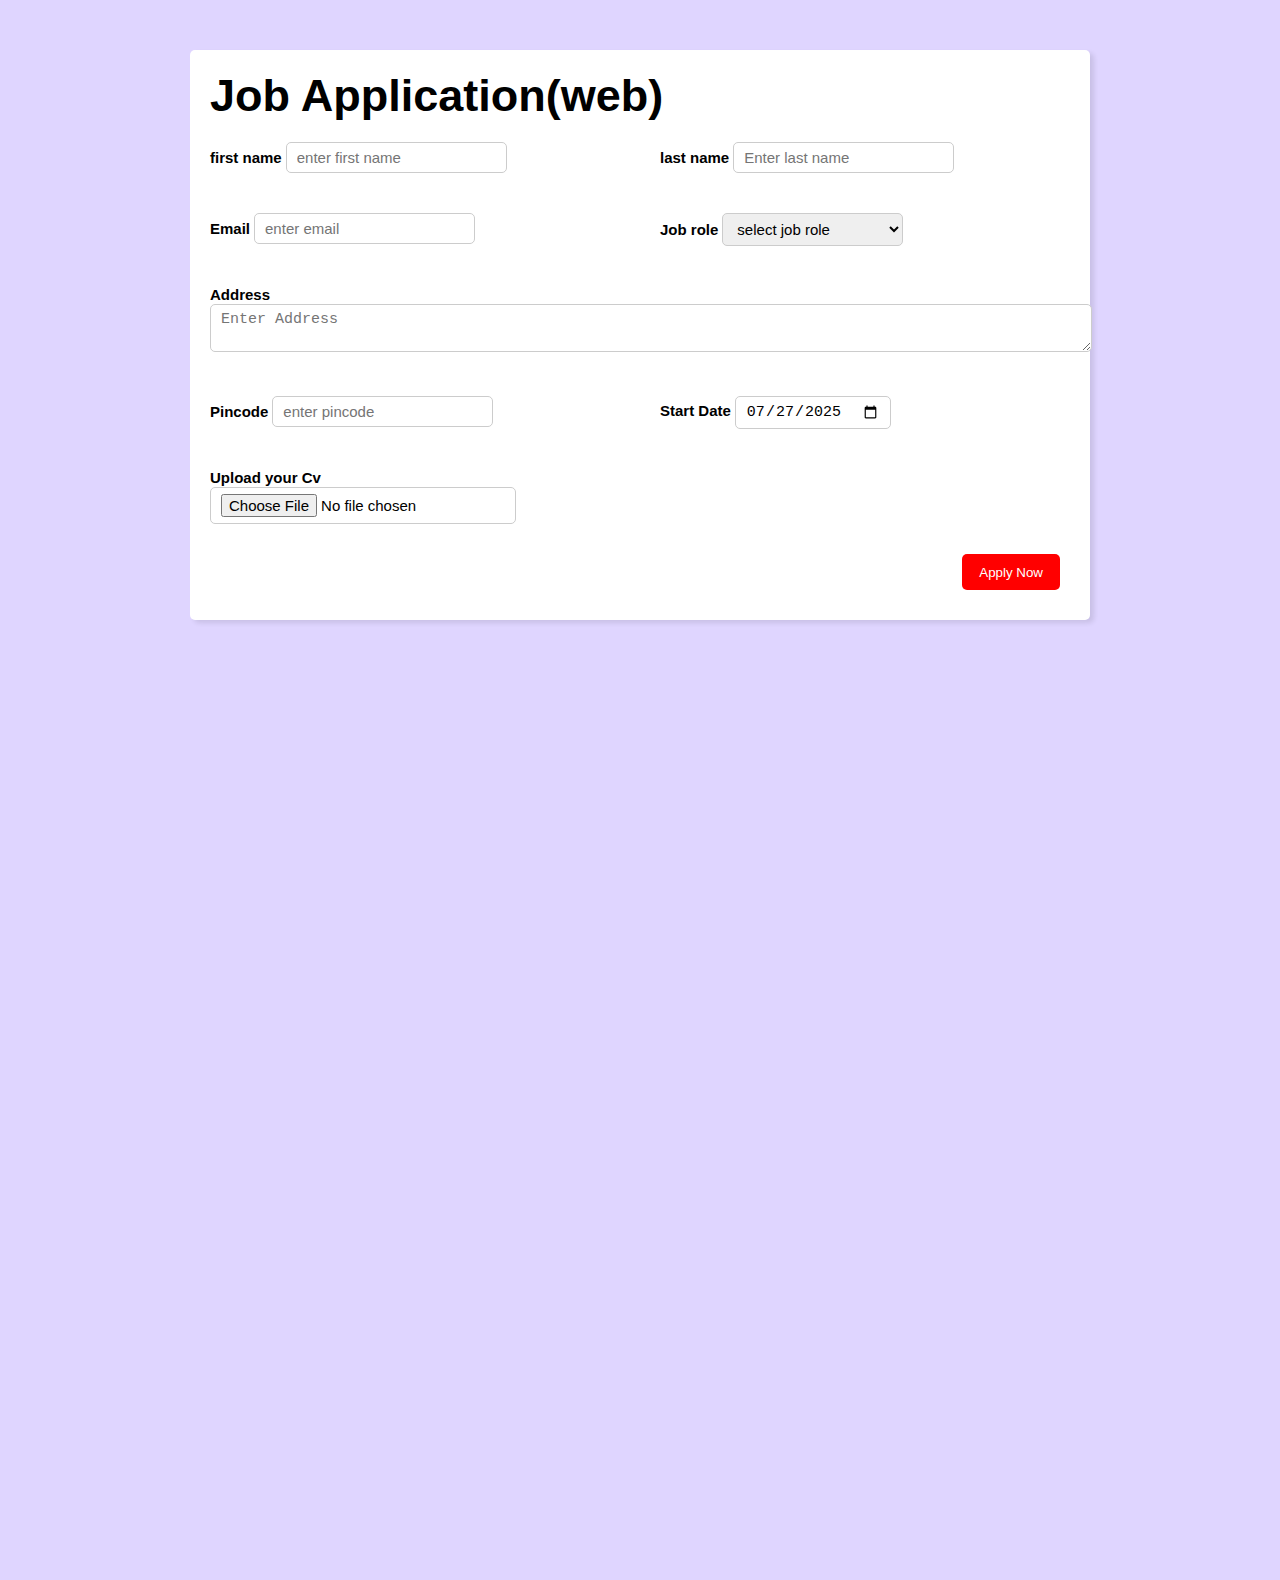
<file: index.html>
<!DOCTYPE html>
<html lang="en">
<head>
    <meta charset="UTF-8">
    <link rel="stylesheet" href="practices.css">
    <title>Page title</title>
</head>
<body>
    <div class="content">
        <h1>Job Application<span>(web)</span></h1>
        <form action="https://formspree.io/f/mblkkazd" method="post">
            <div class="form-container">
                <div class="from-control">
                    <label for="first name">first name</label>
                    <input id="first name" name="first name" placeholder="enter first name"></input></br>
        </div>
        
        
        <div class="from-control">
            <label for="last name">last name</label>     <input id="last name" name="Last name" placeholder="Enter last name"></br>
    </div>
    
    
      <div class="form-control">
          <label for="Email">Email</label>
           <input type="Email" id="email" name="email" placeholder="enter email"></input></br>
    </div>
    
    <div class="form-control">
      <label for="Job role">Job role</label>
     <select id="Job role" name="Job role">
    <option value="">select job role</option>
    <option value="Ai engineer">Ai developer</option>
    <option value="Programmer">Web developer</option>
    <option value="full-stack">full stack developer</option>
    <option value="Mechanic">Mechanical engineer</option>
    </select>
    </div>   
    
    <div class="textarea-control">
        <label for="Address">Address</label>
       <textarea id="Addreee" name="Address" rows="2" cols="10" placeholder="Enter Address"></textarea></br>
       </div>
  
       <div class="form-control">
    <label for="pincode">Pincode</label>
    <input type="number" id="pincode" name="pincode" placeholder="enter pincode">
    </div>
        
     <div class="from-control">
  <label for="Date">Start Date</label>
  <input type="Date" id="Date" name="Date" value="2025-07-27">
    </div>
    
    <div class="from-control">
     <label for="Cv">Upload your Cv</label>
     <input type="File" id="Cv" name="Cv">
     </div>
     </div>
        <div class="button-container"></br></br>
            <button type="Submit">Apply Now</button>
           
           
           
            </div>
            
       
        
        
    </div>
                
        </form>
    </div>
</body>
</html>
</file>
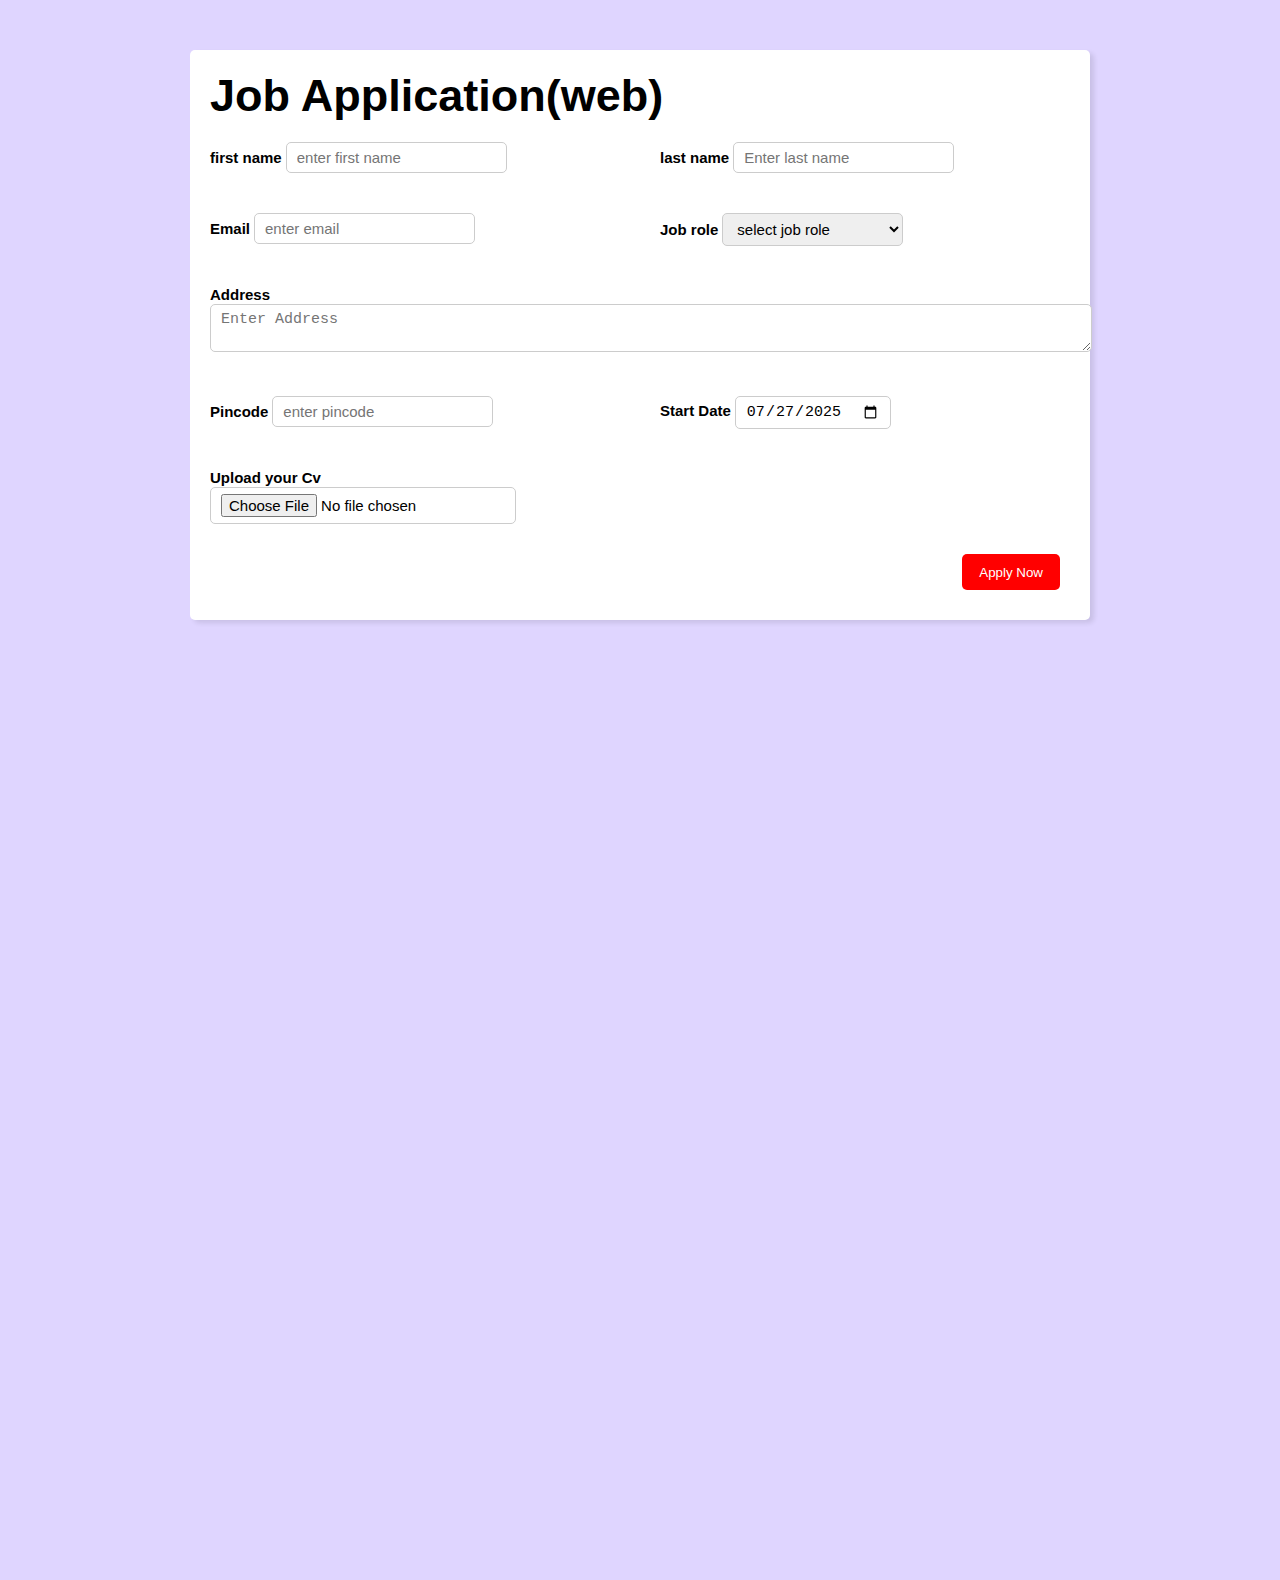
<file: practices.html>
<!DOCTYPE html>
<html lang="en">
<head>
    <meta charset="UTF-8">
    <link rel="stylesheet" href="practices.css">
    <title>Page title</title>
</head>
<body>
    <div class="content">
        <h1>Job Application<span>(web)</span></h1>
        <form action="https://formspree.io/f/mblkkazd" method="post">
            <div class="form-container">
                <div class="from-control">
                    <label for="first name">first name</label>
                    <input id="first name" name="first name" placeholder="enter first name"></input></br>
        </div>
        
        
        <div class="from-control">
            <label for="last name">last name</label>     <input id="last name" name="Last name" placeholder="Enter last name"></br>
    </div>
    
    
      <div class="form-control">
          <label for="Email">Email</label>
           <input type="Email" id="email" name="email" placeholder="enter email"></input></br>
    </div>
    
    <div class="form-control">
      <label for="Job role">Job role</label>
     <select id="Job role" name="Job role">
    <option value="">select job role</option>
    <option value="Ai engineer">Ai developer</option>
    <option value="Programmer">Web developer</option>
    <option value="full-stack">full stack developer</option>
    <option value="Mechanic">Mechanical engineer</option>
    </select>
    </div>   
    
    <div class="textarea-control">
        <label for="Address">Address</label>
       <textarea id="Addreee" name="Address" rows="2" cols="10" placeholder="Enter Address"></textarea></br>
       </div>
  
       <div class="form-control">
    <label for="pincode">Pincode</label>
    <input type="number" id="pincode" name="pincode" placeholder="enter pincode">
    </div>
        
     <div class="from-control">
  <label for="Date">Start Date</label>
  <input type="Date" id="Date" name="Date" value="2025-07-27">
    </div>
    
    <div class="from-control">
     <label for="Cv">Upload your Cv</label>
     <input type="File" id="Cv" name="Cv">
     </div>
     </div>
        <div class="button-container"></br></br>
            <button type="Submit">Apply Now</button>
           
           
           
            </div>
            
       
        
        
    </div>
                
        </form>
    </div>
</body>
</html>
</file>
<file: practices.css>
*{
    margin:0;
    padding:0;
    box-sizing:boder-box;
    
}

body{
     min-height:170vh;
     background-color:#dfd5ff;
     
}

.content{
          max-width:900px;
          background-color:rgb(255,255,255);
          margin:50px Auto;
          border-radius:5px;
          box-shadow:4px 3px 5px rgba(1,1,1,0.1);
}

.content h1{
    padding:20px;
    font-size:45px;
    font-family:'segoe ui',tahoma,Geneva,verdana,sans-serif;
    
}

. content span{
           font-size:25px;
           color:#aabce2;
}

.form-container{
          display:grid; grid-template-columns:repeat(auto-fit,minmax(400px,1fr));
          gap:40px;
          margin:0 20px;
          
}

.from control{
       display:flex;
       flex-direction:column;
}

label{
    font-size:15px;
    font-family:'segoe ui',tahoma,Geneva,verdana,sans-serif;
    font-weight:bold;
    margin-bottom:5px;
    
}

input, select,textarea{
    padding:6px 10px;
    border:1px solid #ccc;
    border-radius:5px;
    font-size:15px;
}

input,select,textarea:focus{
    outline-color:red;
}

.button-container{
    padding:30px;
    display:flex;
    justify-content: end;
}

button{
    background-color:red;
    padding:8px 15px;
    border: transparent solid 2px;
    border-radius:5px;
    color:white;
    transition:0.3s ease-in;
    
}

button-hover{
    cursor:pointer;
    background-color:#ccc;
    border:2px solid red;
    color:black;
    transition:0.3s ease-out;
    
}

.textarea-control{
    grid-column:1 / span 2;
}

.textarea-control textarea{
    width:100%;
}

@media(max-width:750px){
    .textarea-control{
        grid-column:1 / span 1;
    }
}
</file>
